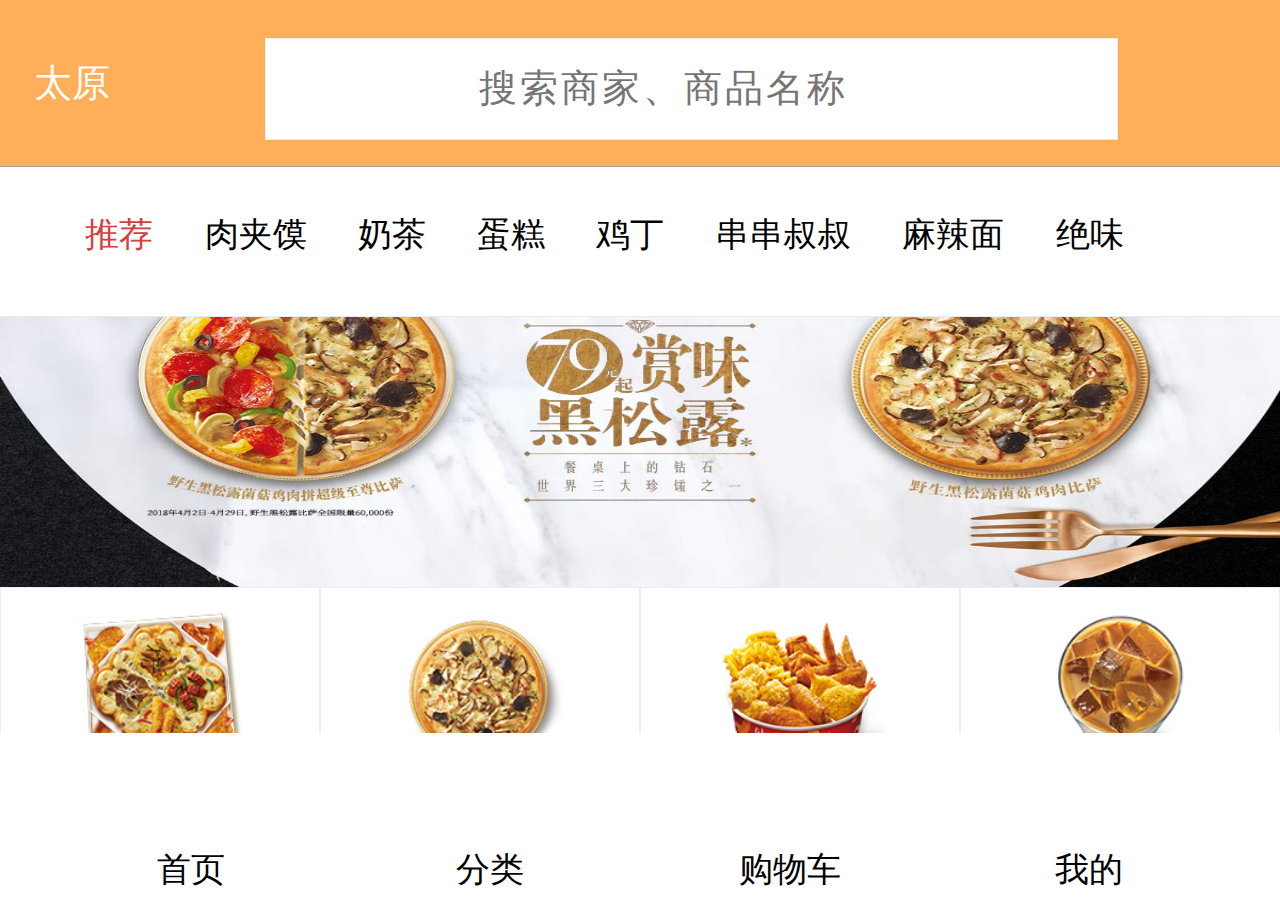
<file: index.html>
<!DOCTYPE html>
<html lang="en">
<head>
	<meta charset="UTF-8">
	<title>外卖</title>
	<link rel="stylesheet" href="css/public.css">
	<link rel="stylesheet" href="css/swiper.min.css">

	<link rel="stylesheet" href="css/guoyiyuan.css">
	<script src="js/rem.js"></script>
	<link rel="icon" href="image/logo_03.png" type="image/png">

</head>
<body>
	<div class="shouye">
		<!-- 搜索开始 -->
		<div class="top">
			<div class="add" >
				<h1>太原</h1>
				<p>&#xe68b;</p>
			</div>
			<div class="search">
				<span class="search_btn">&#xe600;</span>
				<input type="text" placeholder="搜索商家、商品名称" class="search_content">
			</div>
		</div>
		<!-- 搜索结束 -->
		<!-- 导航开始 -->
		<div class="nav">
			<span class="nav_name nav_name2">推荐</span>
			<span class="nav_name ">肉夹馍</span>
			<span class="nav_name ">奶茶</span>
			<span class="nav_name ">蛋糕</span>
			<span class="nav_name ">鸡丁</span>
			<span class="nav_name ">串串叔叔</span>
			<span class="nav_name ">麻辣面</span>
			<span class="nav_name ">绝味</span>


			<!-- <div class="jiahao">+</div> -->
		</div>
		<!-- 导航结束 -->
		<!-- 内容开始 -->
		<div class="neirong">
			<div class="swiper-container">
				<div class="swiper-wrapper">
					<div class="swiper-slide"><img src="image/Banner_1_2018_03_29_18_21_26.jpg" alt=""></div>
					<div class="swiper-slide"><img src="image/Banner_1_2018_03_29_17_53_34.jpg" alt=""></div>
					<div class="swiper-slide"><img src="image/Banner_1_2018_03_30_18_29_38.jpg" alt=""></div>
				</div>
			</div>
			<ul class="fenlei">
				<li>
					<img src="image/bi1.jpg" alt="">
					<p>披萨</p>
				</li>
				<li>
					<img src="image/bi2.jpg" alt="">
					<p>披萨</p>
				</li>
				<li>
					<img src="image/bi3.jpg" alt="">
					<p>披萨</p>
				</li>
				<li>
					<img src="image/bi4.jpg" alt="">
					<p>披萨</p>
				</li>
				<li>
					<img src="image/bi5.jpg" alt="">
					<p>披萨</p>
				</li>
				<li>
					<img src="image/bi4.jpg" alt="">
					<p>披萨</p>
				</li>
				<li>
					<img src="image/bi3.jpg" alt="">
					<p>披萨</p>
				</li>
				<li>
					<img src="image/bi2.jpg" alt="">
					<p>披萨</p>
				</li>
			</ul>
			<p class="xihuantit">
           		 <span class="text">商家推荐</span>
			</p>
			<div class="chanpin">
				<div class="chanpin_img">
					<img src="image/bi1.jpg" alt="">
				</div>
				<div class="chanpin_text">
					<p>2人黑松露比萨套餐</p>
					<h1>野生黑松露比萨普通装一份</h1>
					<div class="chanpin_text2">
						<div class="chanpin_text3">
							<h3>&yen;68.00</h3>
						</div>
						<h2>39条评论 好评94%</h2>
					</div>
				</div>
				<div class="chanpin_car">点餐</div>

			</div>
			<div class="chanpin">
				<div class="chanpin_img">
					<img src="image/bi2.jpg" alt="">
				</div>
				<div class="chanpin_text">
					<p>2人黑松露芝心套餐 </p>
					<h1>可选芝心比萨一份   </h1>

					<div class="chanpin_text2">
						<div class="chanpin_text3">
							<h3>&yen;23.80</h3>
							<h4>&yen;38.00</h4>
						</div>
						<h2>2221条评论 好评99%</h2>
					</div>
				</div>
				<div class="chanpin_car">点餐</div>
			</div>
			<div class="chanpin">
				<div class="chanpin_img">
					<img src="image/bi3.jpg" alt="">
				</div>
				<div class="chanpin_text">
					<div class="chanpin_text4">
						<p>3人黑松露芝心套餐</p>
						<h1>可选芝心比萨一份</h1>
					</div>
					<div class="chanpin_zhijiang">直降20元</div>
					<div class="chanpin_text2">
						<div class="chanpin_text3">
							<h3>&yen;59.00</h3>
							<h4>&yen;79.00</h4>
						</div>
						<h2>139条评论 好评94%</h2>
					</div>
				</div>
				<div class="chanpin_car">点餐</div>
			</div>
			<div class="chanpin">
				<div class="chanpin_img">
					<img src="image/bi4.jpg" alt="">
				</div>
				<div class="chanpin_text">
					<div class="chanpin_text4">
						<p>黑松露菌菇至尊比萨</p>
						<h1>野生黑松露菌菇鸡肉铁盘比萨</h1>
					</div>
					<div class="chanpin_zhijiang">直降37元</div>
					<div class="chanpin_text2">
						<div class="chanpin_text3">
							<h3>&yen;42.00</h3>
							<h4>&yen;79.00</h4>
						</div>
						<h2>40条评论 好评98%</h2>
					</div>
				</div>
				<div class="chanpin_car">点餐</div>
			</div>
			<div class="chanpin">
				<div class="chanpin_img">
					<img src="image/bi5.jpg" alt="">
				</div>
				<div class="chanpin_text">
					<div class="chanpin_text4">
						<p>野生黑松露菌菇鸡肉比萨</p>
						<h1>意大利进口黑松露酱</h1>
					</div>
					<div class="chanpin_zhijiang">直降49元</div>
					<div class="chanpin_text2">
						<div class="chanpin_text3">
							<h3>&yen;49.00</h3>
							<h4>&yen;98.00</h4>
						</div>
						<h2>1321条评论 好评96%</h2>
					</div>
				</div>
				<div class="chanpin_car">点餐</div>
			</div>
			<div class="chanpin">
				<div class="chanpin_img">
					<img src="image/bi4.jpg" alt="">
				</div>
				<div class="chanpin_text">
					<p>黑松露菌菇培根意面</p>
					<h1>用美味牛肉汁精心烹调</h1>
					<div class="chanpin_zhijiang">直降13元</div>
					<div class="chanpin_text2">
						<div class="chanpin_text3">
							<h3>&yen;37.00</h3>
							<h4>&yen;50.00</h4>
						</div>
						<h2>439条评论 好评94%</h2>
					</div>
				</div>
				<div class="chanpin_car">点餐</div>
			</div>
			<div class="chanpin">
				<div class="chanpin_img">
					<img src="image/bi3.jpg" alt="">
				</div>
				<div class="chanpin_text">
					<p>三味小吃拼盘 </p>
					<h1>薯格（半份）</h1>
					<!-- <div class="chanpin_zhijiang">直降41元</div> -->
					<div class="chanpin_text2">
						<div class="chanpin_text3">
							<h3>&yen;35.80</h3>
							<h4>&yen;58.00</h4>
						</div>
						<h2>159条评论 好评93%</h2>
					</div>
				</div>
				<div class="chanpin_car">点餐</div>
			</div>
			<div class="chanpin">
				<div class="chanpin_img">
					<img src="image/bi2.jpg" alt="">
				</div>
				<div class="chanpin_text">
					<p>经典意式肉酱面</p>
					<h1>大颗肉粒搭配浓郁酱汁</h1>
					<div class="chanpin_zhijiang">直降30元</div>
					<div class="chanpin_text2">
						<div class="chanpin_text3">
							<h3>&yen;69.00</h3>
							<h4>&yen;99.00</h4>
						</div>
						<h2>1315条评论 好评93%</h2>
					</div>
				</div>
				<div class="chanpin_car">点餐</div>
			</div>
			<div class="chanpin">
				<div class="chanpin_img">
					<img src="image/bi2.jpg" alt="">
				</div>
				<div class="chanpin_text">
					<p>松子鸡肉罗勒意面 </p>
					<!-- <h1>果肉鲜嫩饱满，甜中带酸</h1> -->
					<div class="chanpin_zhijiang">满减</div>
					<div class="chanpin_text2">
						<div class="chanpin_text3">
							<h3>&yen;21.80</h3>
							<!-- <h4>&yen;109</h4> -->
						</div>
						<h2>新品上市</h2>
					</div>
				</div>
				<div class="chanpin_car">点餐</div>
			</div>
			<div class="chanpin">
				<div class="chanpin_img">
					<img src="image/bi1.jpg" alt="">
				</div>
				<div class="chanpin_text">
					<p>黑松露菌菇培根意面</p>
					<!-- <h1>赏心悦目的高颜值蜜瓜</h1> -->
					<div class="chanpin_zhijiang">直降69元</div>
					<div class="chanpin_text2">
						<div class="chanpin_text3">
							<h3>&yen;79.80</h3>
							<h4>&yen;148.00</h4>
						</div>
						<h2>59条评论 好评99%</h2>
					</div>
				</div>
				<div class="chanpin_car">点餐</div>
			</div>
		</div>
		<!-- 内容结束 -->
		<!-- 尾部开始 -->
		<div class="weibu">
			<div class="footer_btn1 footer_btn2">
				<p>&#xe699;</p>
				<h1>首页</h1>
			</div>
			<div class="footer_btn1">
				<p>&#xe62f;</p>
				<a href="fenlei.html"><h1>分类</h1></a>
			</div>
			<div class="footer_btn1">
				<p>&#xe617;</p>
				<a href="buycar.html"><h1>购物车</h1></a>
			</div>
			<div class="footer_btn1">
				<p>&#xe620;</p>
				<a href="myguoyiyuan.html"><h1>我的</h1></a>
			</div>
		</div>
	</div>
	<script src=js/swiper.min.js></script>
	<script>
        var swiper = new Swiper('.swiper-container', {
            slidesPerView: 1,
            spaceBetween: 0,
            loop: true,
            pagination: {
                el: '.swiper-pagination',
                clickable: true,
            },
            navigation: {
                nextEl: '.swiper-button-next',
                prevEl: '.swiper-button-prev',
            },
        });

	</script>
</body>
</html>
</file>
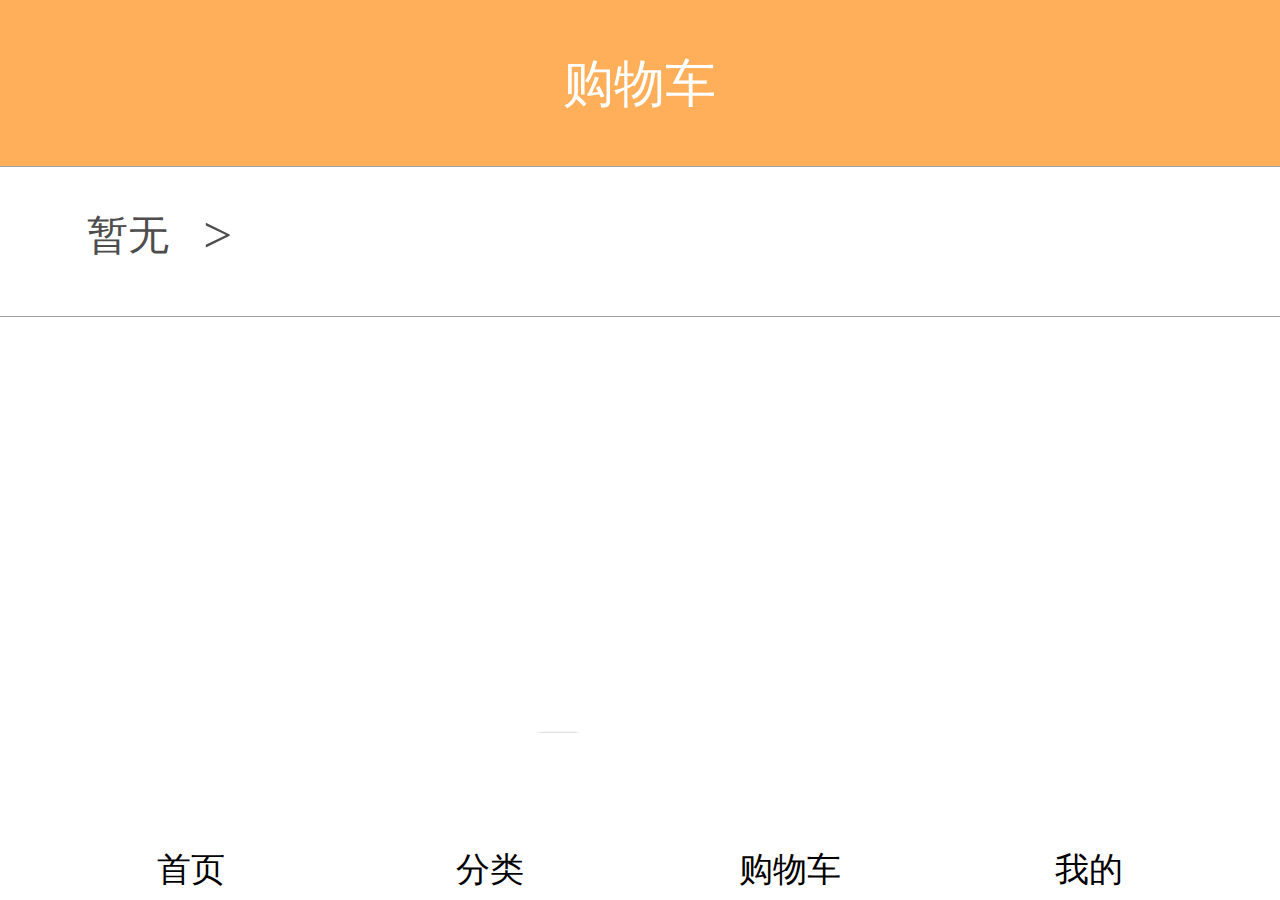
<file: buycar.html>
<!DOCTYPE html>
<html lang="en">
<head>
	<meta charset="UTF-8">
	<title>购物车</title>
	<link rel="stylesheet" href="css/public.css">
	<link rel="stylesheet" href="css/buycar.css">
	<script src="js/rem.js"></script>
	<link rel="icon" href="image/logo_03.png" type="image/png">
</head>
<body>
	<div class="buycar">
		<!-- 顶部开始 -->
		<div class="top">
			<p>购物车</p>

		</div>
		<!-- 搜索结束 -->
		<!-- 导航开始 -->
		<div class="nav">
			<span class="nav_name1">&#xe882;</span>
			<span class="nav_name2 ">暂无</span>
			<span class="nav_name3 ">&gt;</span>
		</div>
		<img src="image/gouwheehehehe.png" alt="" class="wwwwww">
		<!-- 内容开始 -->
		<!--<div class="neirong">-->
			<!--<div class="chanpin_text">-->
				<!--<div class="heji_gouxuan1">&#xe633;</div>-->
				<!--<div class="neirong_img">-->
					<!--<img src="image/tu3_3.png" alt="">-->
				<!--</div>	-->
				<!--<p>进口牛油果 6粒装</p>-->
				<!--<div class="chanpin_text_price">-->
					<!--<h1>&yen;59.00</h1>-->
					<!--<div class="jiajian">-->
						<!--<div class="jiajian1">-</div>-->
						<!--<div class="jiajian1">1</div>-->
						<!--<div class="jiajian1">+</div>-->
					<!--</div>-->
				<!--</div>-->
			<!--</div>-->
			<!--<div class="chanpin_text">-->
				<!--<div class="heji_gouxuan1">&#xe633;</div>-->
				<!--<div class="neirong_img">-->
					<!--<img src="image/tu8_03.png" alt="">-->
				<!--</div>	-->
				<!--<p>海南金黄芒礼盒 2~3粒装</p>-->
				<!--<div class="chanpin_text_price">-->
					<!--<h1>&yen;69.00</h1>-->
					<!--<div class="jiajian">-->
						<!--<div class="jiajian1">-</div>-->
						<!--<div class="jiajian1">1</div>-->
						<!--<div class="jiajian1">+</div>-->
					<!--</div>-->
				<!--</div>-->
			<!--</div>-->
			<!--<div class="chanpin_text">-->
				<!--<div class="heji_gouxuan1">&#xe633;</div>-->
				<!--<div class="neirong_img">-->
					<!--<img src="image/tu15.png" alt="">-->
				<!--</div>	-->
				<!--<p>褚柑特级 5kg</p>-->
				<!--<div class="chanpin_text_price">-->
					<!--<h1>&yen;109.00</h1>-->
					<!--<div class="jiajian">-->
						<!--<div class="jiajian1">-</div>-->
						<!--<div class="jiajian1">1</div>-->
						<!--<div class="jiajian1">+</div>-->
					<!--</div>-->
				<!--</div>-->
			<!--</div>-->
			<!--<div class="chanpin_text">-->
				<!--<div class="heji_gouxuan1">&#xe633;</div>-->
				<!--<div class="neirong_img">-->
					<!--<img src="image/tu11_03.png" alt="">-->
				<!--</div>	-->
				<!--<p>泰国进口龙眼 2.5kg</p>-->
				<!--<div class="chanpin_text_price">-->
					<!--<h1>&yen;56.00</h1>-->
					<!--<div class="jiajian">-->
						<!--<div class="jiajian1">-</div>-->
						<!--<div class="jiajian1">1</div>-->
						<!--<div class="jiajian1">+</div>-->
					<!--</div>-->
				<!--</div>-->
			<!--</div>-->
			<!--<div class="chanpin_text">-->
				<!--<div class="heji_gouxuan1">&#xe633;</div>-->
				<!--<div class="neirong_img">-->
					<!--<img src="image/tu12_03.png" alt="">-->
				<!--</div>	-->
				<!--<p>泰国椰青 2粒装</p>-->
				<!--<div class="chanpin_text_price">-->
					<!--<h1>&yen;49.00</h1>-->
					<!--<div class="jiajian">-->
						<!--<div class="jiajian1">-</div>-->
						<!--<div class="jiajian1">1</div>-->
						<!--<div class="jiajian1">+</div>-->
					<!--</div>-->
				<!--</div>-->
			<!--</div>-->
			<!--<div class="chanpin_text">-->
				<!--<div class="heji_gouxuan1">&#xe633;</div>-->
				<!--<div class="neirong_img">-->
					<!--<img src="image/tu13.png" alt="">-->
				<!--</div>	-->
				<!--<p>猫山王D197 500g</p>-->
				<!--<div class="chanpin_text_price">-->
					<!--<h1>&yen;268.00</h1>-->
					<!--<div class="jiajian">-->
						<!--<div class="jiajian1">-</div>-->
						<!--<div class="jiajian1">1</div>-->
						<!--<div class="jiajian1">+</div>-->
					<!--</div>-->
				<!--</div>-->
			<!--</div>-->
			<!--<div class="chanpin_text">-->
				<!--<div class="heji_gouxuan1">&#xe633;</div>-->
				<!--<div class="neirong_img">-->
					<!--<img src="image/tu14.png" alt="">-->
				<!--</div>	-->
				<!--<p>Delo都乐菲律宾无冠菠萝 4粒装装</p>-->
				<!--<div class="chanpin_text_price">-->
					<!--<h1>&yen;69.00</h1>-->
					<!--<div class="jiajian">-->
						<!--<div class="jiajian1">-</div>-->
						<!--<div class="jiajian1">1</div>-->
						<!--<div class="jiajian1">+</div>-->
					<!--</div>-->
				<!--</div>-->
			<!--</div>-->
		<!--</div>-->
		<!-- 内容结束 -->
		<!-- 合计部分开始 -->
		<!--<div class="heji">-->
			<!--<div class="heji_gouxuan">&#xe633;</div>-->
			<!--<p class="heji_quanxuan">全选</p>-->
			<!--<div class="heji_qujiesuan">-->
				<!--<p>去结算</p>-->
				<!--<h1>(免运费)</h1>-->
			<!--</div>-->
			<!--<div class="heji_heji">-->
				<!--<span class="heji_heji1">合计：</span>-->
				<!--<span class="heji_heji2">&yen;</span>-->
				<!--<span class="heji_heji3">450</span>-->
				<!--<span class="heji_heji4">.80</span>-->
				<!--<h1>优惠抵扣：-&yen;60.00</h1>-->
			<!--</div>-->
		<!--</div>-->
		<!-- 合计部分结束 -->
		<!-- 尾部开始 -->
		<div class="weibu">
			<div class="footer_btn1">
				<p>&#xe699;</p>
				<a href="index.html"><h1>首页</h1></a>
			</div>
			<div class="footer_btn1">
				<p>&#xe62f;</p>
				<a href="fenlei.html"><h1>分类</h1></a>
			</div>
			<div class="footer_btn1 footer_btn2">
				<p>&#xe617;</p>
				<a><h1>购物车</h1></a>
			</div>
			<div class="footer_btn1">
				<p>&#xe620;</p>
				<a href="myguoyiyuan.html"><h1>我的</h1></a>
			</div>
		</div>
	</div>
</body>
</html>
</file>
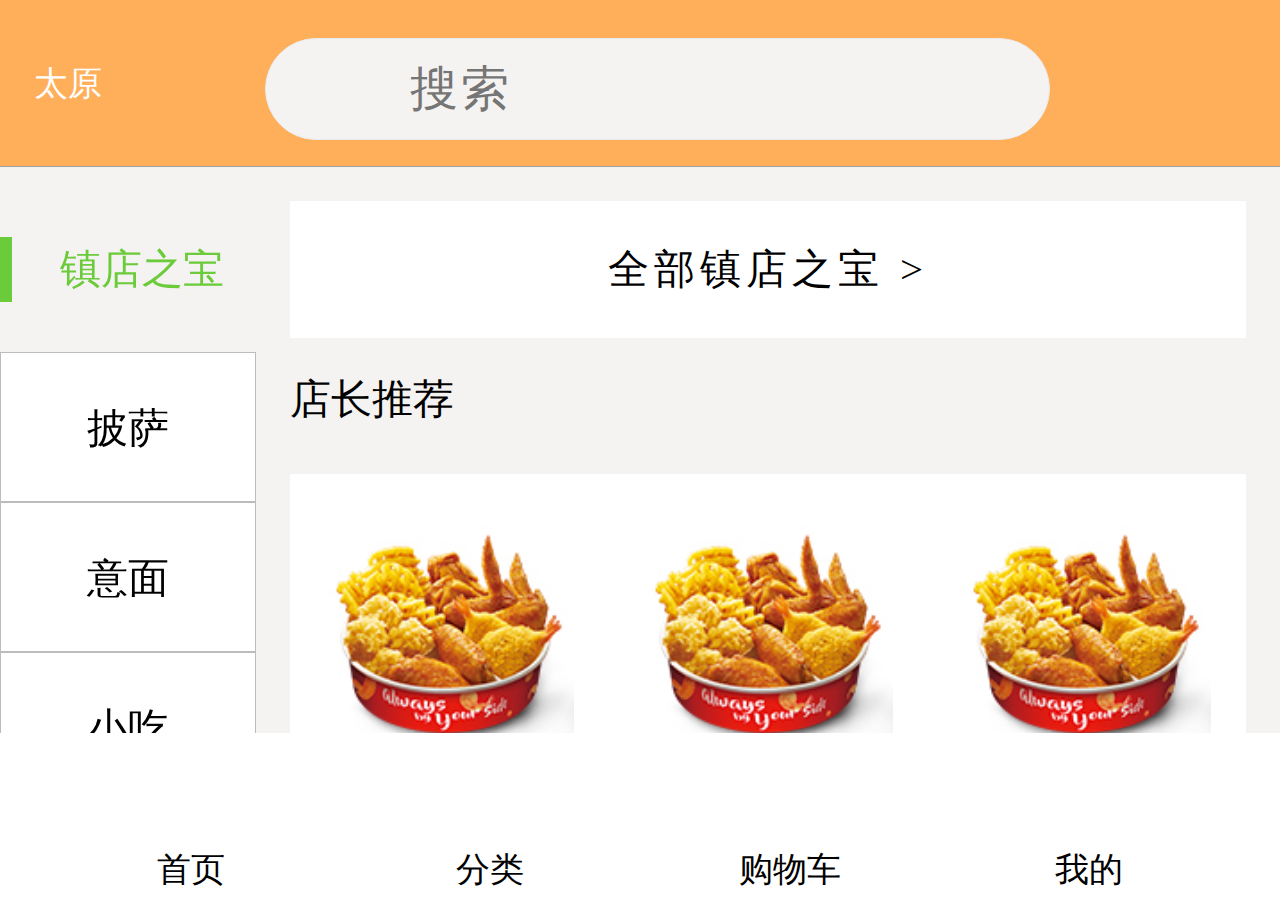
<file: fenlei.html>
<!DOCTYPE html>
<html lang="en">
<head>
	<meta charset="UTF-8">
	<title>分类</title>
	<link rel="stylesheet" href="css/public.css">
	<link rel="stylesheet" href="css/fenlei.css">
	<script src="js/rem.js"></script>
	<link rel="icon" href="image/logo_03.png" type="image/png">
</head>
<body>
	<div class="fenlei">
	<!-- 搜索开始 -->
		<div class="top">
			<div class="add" >
				<h1>太原</h1>
			</div>
			<div class="search">
				<span class="search_btn">&#xe600;</span>
				<input type="text" placeholder="搜索" class="search_content">
			</div>
			<p class="xiaoxi">&#xe668;</p>
		</div>
		<!-- 搜索结束 -->
		<!-- 侧导航开始 -->
		<div class="cenav">
			<div class="cenav_zhendian">
				<div class="cenav_zhendian_box"></div>
				<p>镇店之宝</p>
			</div>
			<div class="cenav_xia">披萨</div>
			<div class="cenav_xia">意面</div>
			<div class="cenav_xia">小吃</div>
		</div>
		<!-- 侧导航结束 -->
		<!-- 内容开始 -->
		<div class="neirong">
			<!-- 镇店之宝开始 -->
			<div class="zhendian">全部镇店之宝 &gt;</div>
			<!-- 镇店之宝结束 -->
			<p class="tuij">店长推荐</p>
			<p class="jiantou"></p>
			<div class="neirong_neirong">
				<div class="neirong_neirong_box">
                    <a href="xiangqingye.html"><img src="image/bi3.jpg" alt=""></a>
					<p>三味小吃拼盘</p>
				</div>
				<div class="neirong_neirong_box">
					<a href="xiangqingye.html"><img src="image/bi3.jpg" alt=""></a>
					<p>三味小吃拼盘</p>
				</div>
				<div class="neirong_neirong_box">
					<img src="image/bi3.jpg" alt="">
					<p>三味小吃拼盘</p>
				</div>
				<div class="neirong_neirong_box">
					<img src="image/bi3.jpg" alt="">
					<p>三味小吃拼盘</p>
				</div>
				<div class="neirong_neirong_box">
					<img src="image/bi3.jpg" alt="">
					<p>三味小吃拼盘</p>
				</div>
				<div class="neirong_neirong_box">
					<img src="image/bi3.jpg" alt="">
					<p>三味小吃拼盘</p>
				</div>
				<div class="neirong_neirong_box">
					<img src="image/bi3.jpg" alt="">
					<p>三味小吃拼盘</p>
				</div>
				<div class="neirong_neirong_box">
					<img src="image/bi3.jpg" alt="">
					<p>三味小吃拼盘</p>
				</div>
				<div class="neirong_neirong_box">
					<img src="image/tu9_03.png" alt="">
					<p>三味小吃拼盘</p>
				</div>
				<div class="neirong_neirong_box">
					<img src="image/bi3.jpg" alt="">
					<p>三味小吃拼盘</p>
				</div>
				<div class="neirong_neirong_box">
					<img src="image/bi3.jpg" alt="">
					<p>三味小吃拼盘</p>
				</div>
				<div class="neirong_neirong_box">
					<img src="image/bi3.jpg" alt="">
					<p>三味小吃拼盘</p>
				</div>
				<div class="neirong_neirong_box">
					<img src="image/bi3.jpg" alt="">
					<p>三味小吃拼盘</p>
				</div>
				<div class="neirong_neirong_box">
					<img src="image/bi3.jpg" alt="">
					<p>三味小吃拼盘</p>
				</div>
				<div class="neirong_neirong_box">
					<img src="image/bi3.jpg" alt="">
					<p>三味小吃拼盘</p>
				</div>

				
				
			</div>
		</div>
		<!-- 内容结束 -->

		


		<!-- 尾部开始 -->
		<div class="weibu">
			<div class="footer_btn1 ">
				<p>&#xe699;</p>
				<a href="index.html"><h1>首页</h1></a>
			</div>
			<div class="footer_btn1 footer_btn2">
				<p>&#xe62f;</p>
				<a ><h1>分类</h1></a>
			</div>
			<div class="footer_btn1">
				<p>&#xe617;</p>
				<a href="buycar.html"><h1>购物车</h1></a>
			</div>
			<div class="footer_btn1">
				<p>&#xe620;</p>
				<a href="myguoyiyuan.html"><h1>我的</h1></a>
			</div>
		</div>
	</div>
</body>
</html>
</file>
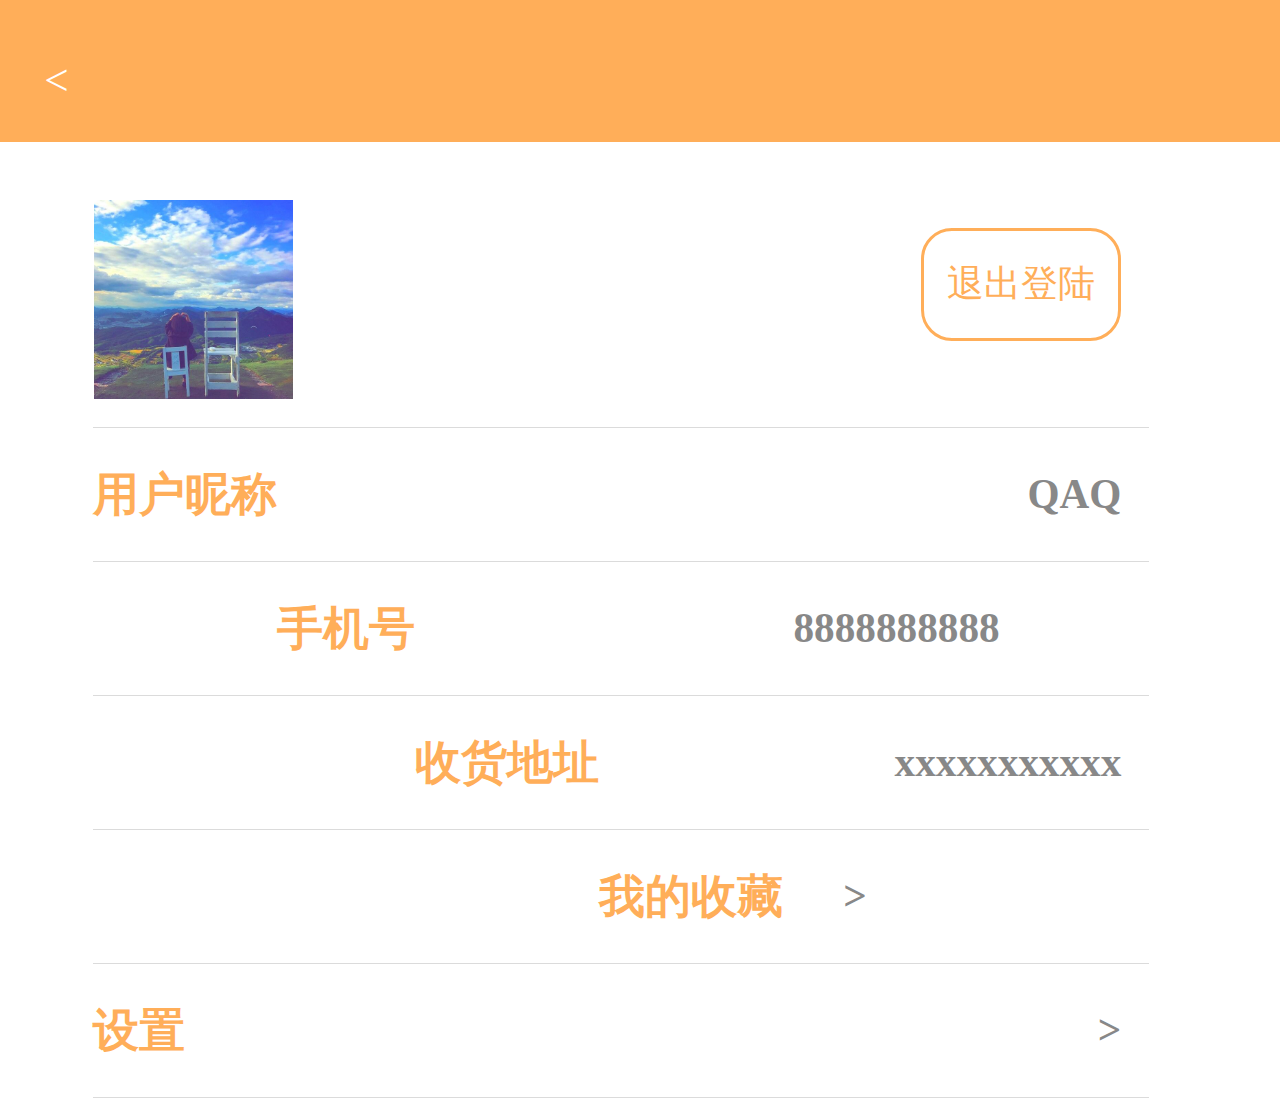
<file: index7.html>
<!DOCTYPE html>
<html lang="en">
<head>
	<meta charset="UTF-8">
	<meta name="viewport" content="width=device-width,user-scalable=no,initial-scale=1.0,maximum-scale=1.0, minimum-scale=1.0">
	<title>我的家</title>
	<link rel="stylesheet" href="css/pubilc1.css">
	<link rel="stylesheet" href="css/index7.css">
	<link rel="stylesheet" href="css/index1.css">
	<script src="js/rem1.js"></script>
	<style>
	</style>
</head>
<body>

	<div class="head">
		<div class="head_left">
			<a href="myguoyiyuan.html"><p class="head_caidan"><</p></a>
		</div>
	</div>
	<div class="head_other"></div>
	<main class="user">
		<div class="user_img">
			<div class="user_img_touxiang">
				<img src="image/qq117ff508e.jpg" alt="">
			</div>
			<div class="user_denglu">
				<span>退出登陆</span>
			</div>
		</div>
		<div class="user_img user_zhuanji_1">
			<h1 class="user_zhuanji">用户昵称</h1>
			<h1 class="denglu_zhuangtai">QAQ</h1>
		</div>
		<div class="user_img user_zhuanji_1">
			<h1 class="user_zhuanji">手机号</h1>
			<h1 class="denglu_zhuangtai">8888888888</h1>
		</div>
		<div class="user_img user_zhuanji_1">
			<h1 class="user_zhuanji">收货地址</h1>
			<h1 class="denglu_zhuangtai">xxxxxxxxxxx</h1>
		</div>
		<div class="user_img user_zhuanji_1">
			<h1 class="user_zhuanji">我的收藏</h1>
			<h1 class="denglu_zhuangtai">></h1>
		</div>
		<div class="user_img user_zhuanji_1">
			<h1 class="user_zhuanji">设置</h1>
			<h1 class="denglu_zhuangtai">&gt;</h1>
		</div>
	</main>


</body>
</html>
</file>
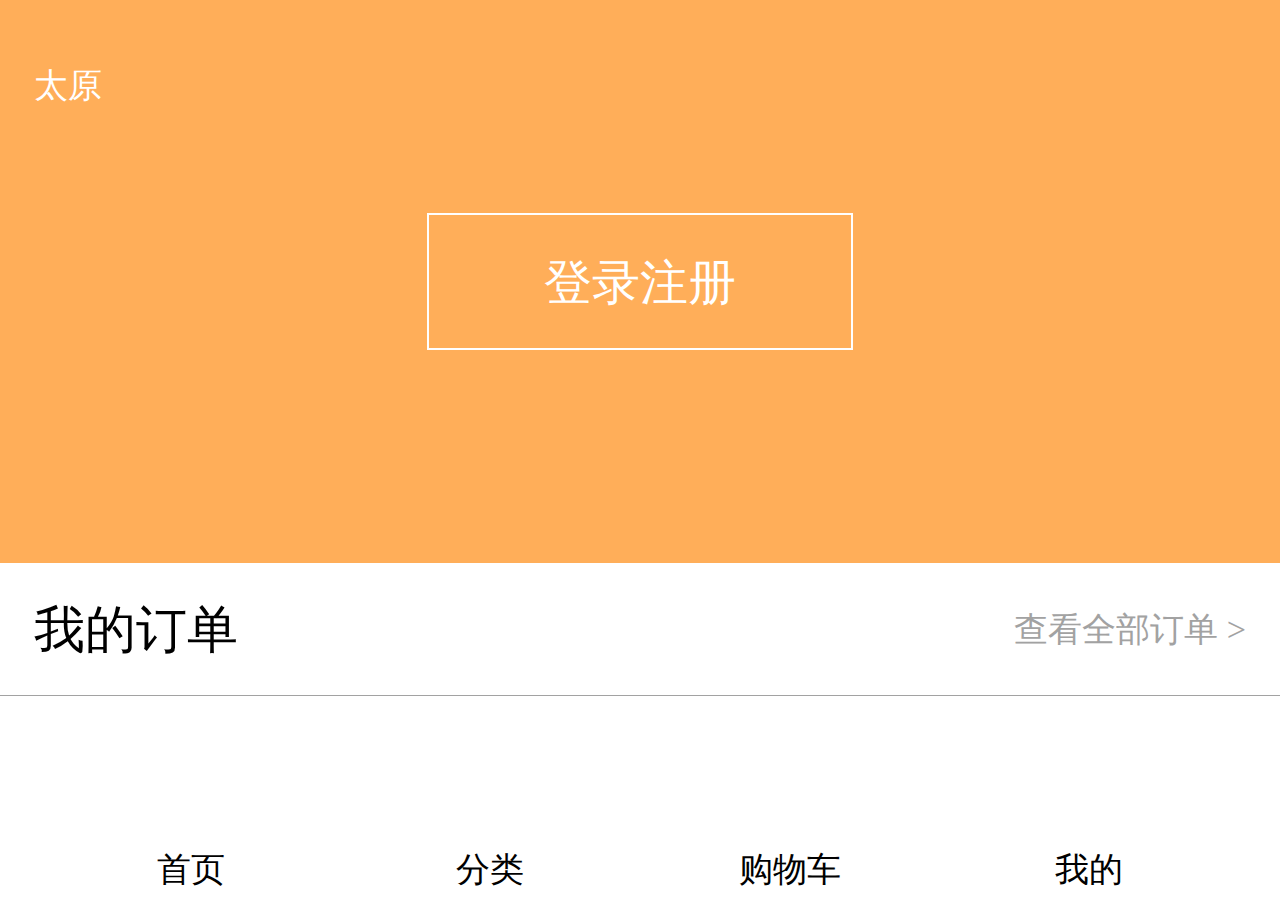
<file: myguoyiyuan.html>
<!DOCTYPE html>
<html lang="en">
<head>
	<meta charset="UTF-8">
	<title>外卖</title>
	<link rel="stylesheet" href="css/public.css">
	<link rel="stylesheet" href="css/myguoyiyuan.css">
	<script src="js/rem.js"></script>
	<link rel="icon" href="image/logo_03.png" type="image/png">
</head>
<body>
	<div class="bod">
		<!-- 搜索开始 -->
		<div class="top">
			<div class="add" >
				<h1>太原</h1>
				<p>&#xe68b;</p>
			</div>

			<a href="index7.html"><div class="nicheng">登录注册</div></a>
		</div>
		<!-- 搜索结束 -->
		<!-- 订单开始 -->
		<div class="dingdan1">
			<p>我的订单</p>
			<h1>查看全部订单 &gt;</h1>
		</div>
		<div class="dingdan2">
			<div class="dingdan2_dai">
				<p>&#xe612;</p>
				<h1>待支付</h1>
			</div>
			<div class="dingdan2_dai">
				<p>&#xe69e;</p>
				<h1>待收货</h1>
			</div>
			<div class="dingdan2_dai">
				<p>&#xe623;</p>
				<h1>待评论</h1>
			</div>
			<div class="dingdan2_dai">
				<p>&#xe627;</p>
				<h1>退换货</h1>
			</div>
		</div>
		<!-- 订单结束 -->
		<!-- 钱包开始 -->
		<div class="dingdan1 money1">
			<p>我的钱包</p>
			<h1>查看更多 &gt;</h1>
		</div>
		<div class="dingdan2 money2">
			<div class="dingdan2_dai">
				<h1>&yen;0.00</h1>
				<h1>余额</h1>
			</div>
			<div class="dingdan2_dai">
				<h1>0</h1>
				<h1>优惠券</h1>
			</div>
			<div class="dingdan2_dai">
				<h1>0</h1>
				<h1>积分</h1>
			</div>
			<div class="dingdan2_dai">
				<h1>0</h1>
				<h1>礼金卡</h1>
			</div>
		</div>
		<!-- 钱包结束 -->
		<!-- 四个开始 -->
		<!-- 尾部开始 -->
		<div class="weibu">
			<div  class="footer_btn1">
				<p>&#xe699;</p>
				<a href="index.html"><h1>首页</h1></a>
			</div>
			<div class="footer_btn1">
				<p>&#xe62f;</p>
				<a href="fenlei.html"><h1>分类</h1></a>
			</div>
			<div class="footer_btn1">
				<p>&#xe617;</p>
				<a href="buycar.html"><h1>购物车</h1></a>
			</div>
			<div class="footer_btn1 footer_btn2">
				<p>&#xe620;</p>
				<a><h1>我的</h1></a>
			</div>
		</div>
	</div>
</body>
</html>
</file>
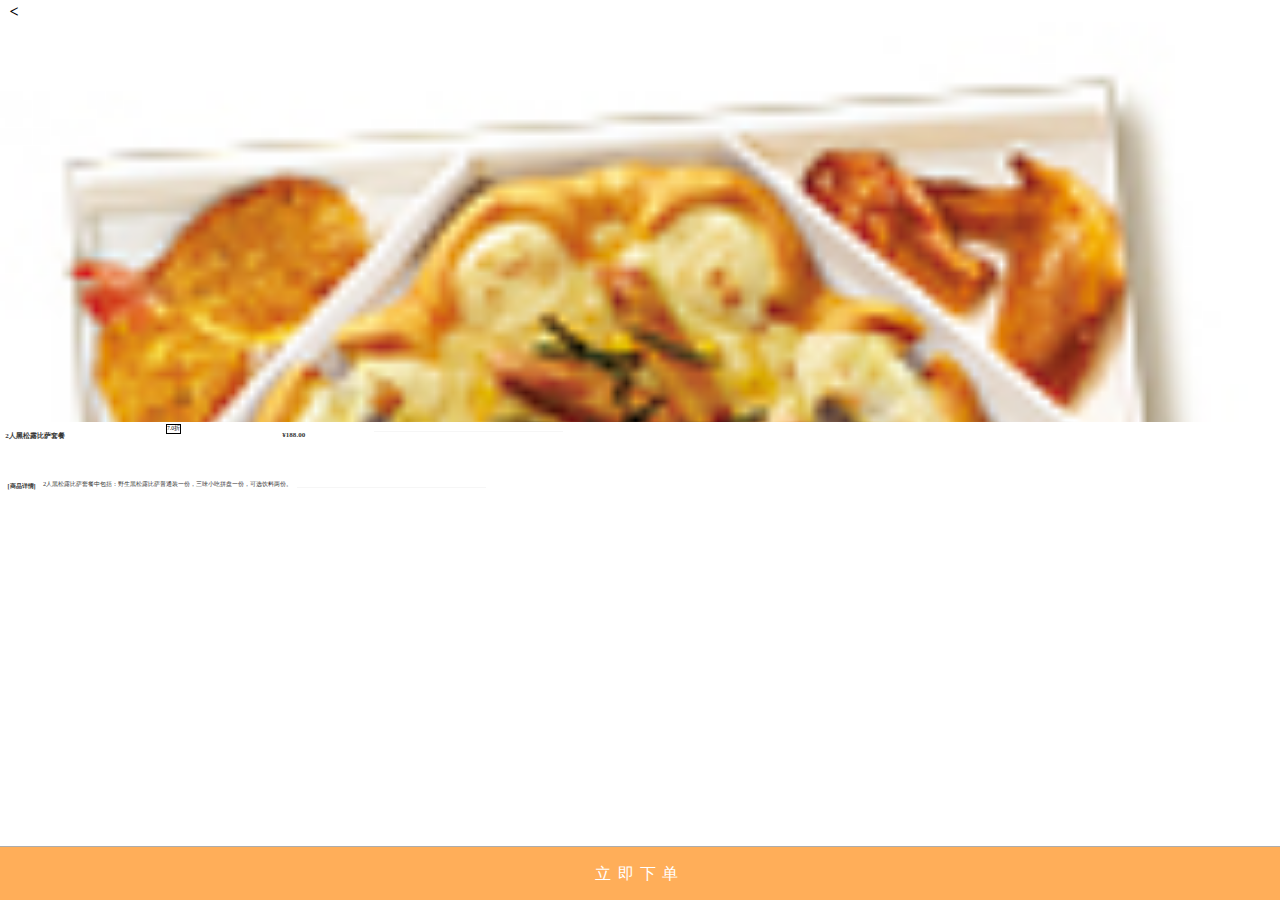
<file: xiangqingye.html>
<!DOCTYPE html>
<html lang="en">
<head>
	<meta charset="UTF-8">
	<title>详情页</title>
	<link rel="stylesheet" href="css/xiangqingye.css">
	<link rel="stylesheet" href="css/public2.css">
	<link rel="stylesheet" href="js/rem1.js">
	<link rel="stylesheet" href="css/swiper.min.css">

	<meta name="viewport" content="width=device-width, user-scalable=no,initial-scale=1.0, maximum-scale=1.0, minimum-scale=1.0">
</head>
<body>
	<!-- 头部开始 -->
	<div id="guanzhu">
		<div class="guanzhu_top">
			<a href="fenlei.html"><span class="hanbao"><</span></a>
		</div>
	</div>
	<!-- 头部结束 -->

	<!-- 图片开始 -->

		<div class="swiper-container">
			<div class="swiper-wrapper">
				<div class="swiper-slide"><img src="image/bi1.jpg" alt=""></div>
				<div class="swiper-slide"><img src="image/bi2.jpg" alt=""></div>
				<div class="swiper-slide"><img src="image/bi3.jpg" alt=""></div>
			</div>
		</div>

	<!-- 图片结束 -->

	<!-- 文字描述开始 -->
	<div class="miaoshu">
		<h3>2人黑松露比萨套餐 </h3>
		<h4>7.0折</h4>
		<span class="hot_meiyuan"> ¥188.00 </span>

		<div class="xq_fgx"></div>
	</div>
	<!-- 文字描述结束 -->

	<!-- 颜色开始 -->
	<!-- 颜色结束 -->

	<!-- 概述开始 -->
	<div id="gaishu">
		<h3>[商品详情]</h3>
		<p class="chungao">2人黑松露比萨套餐中包括：野生黑松露比萨普通装一份，三味小吃拼盘一份，可选饮料两份。</p>



		<div class="xq_fgx1 xq_fgx2"></div>
	</div>
	<!-- 概述结束 -->

	<!-- 底部开始 -->
	<div id="jiaru">

		<div class="jiaru_right">
			<span>立即下单</span>
		</div>
	</div>
	<script src=js/swiper.min.js></script>
	<script>
        var swiper = new Swiper('.swiper-container', {
            slidesPerView: 1,
            spaceBetween: 0,
            loop: true,
            pagination: {
                el: '.swiper-pagination',
                clickable: true,
            },
            navigation: {
                nextEl: '.swiper-button-next',
                prevEl: '.swiper-button-prev',
            },
        });

	</script>
	<!-- 底部结束 -->
</body>
</html>
</file>
<file: css/public.css>
*{
	margin: 0;
	/* body �ϵ�marginֵ8 */
	text-decoration: none;
	font-style: normal;
	/* ����б�� */
	font-weight: normal;
	padding: 0;
	list-style: none;
	-webkit-tap-highlight-color: rgba(0, 0, 0, 0);
	box-sizing: border-box;
}
img{
	width: 100%;
	height: 100%;
	border: 0;
	display: block;
}
</file>
<file: css/guoyiyuan.css>
@font-face {
  font-family: 'iconfont';  /* project id 572331 */
  src: url('https://at.alicdn.com/t/font_572331_subeiqatcdwy7gb9.eot');
  src: url('https://at.alicdn.com/t/font_572331_subeiqatcdwy7gb9.eot?#iefix') format('embedded-opentype'),
  url('https://at.alicdn.com/t/font_572331_subeiqatcdwy7gb9.woff') format('woff'),
  url('https://at.alicdn.com/t/font_572331_subeiqatcdwy7gb9.ttf') format('truetype'),
  url('https://at.alicdn.com/t/font_572331_subeiqatcdwy7gb9.svg#iconfont') format('svg');
}
.shouye{
	width: 100%;
	height: 100%;
	position: absolute;
	top: 0;
	left: 0;
	bottom: 0;
	margin: auto;
	overflow-y: scroll;
	flex-direction: column;
}
.shouye::-webkit-scrollbar{
	display: none;
	/* display: block; */
}
.top{
	width: 100%;
	height: 0.98rem;
	border-bottom: 0.01rem solid #A0A0A0;
	line-height: .98rem;
	background-color: #ffae59;
	position: fixed;
	top: 0;
	left: 0;
}
.add{
	width: 1rem;
	height: 0.98rem;
	float: left;
	line-height: .98rem;
}
.add h1{
	font-size: .22rem;
	float: left;
	margin-left: .2rem;
	font-weight: normal;
	color: #fff;
}
.add p{
	font-family: 'iconfont';
	float: left;
	font-size: .24rem;
	margin-left: .1rem;
	color: #fff;
}

.search{
	margin:0.22rem  .26rem 0 0.55rem;
	float: left;
	width: 5rem;
	height: 0.6rem;
	border: 0.01rem solid #EBEBEB;
	background-color: #fff;

}
.search_btn{
	width: 0.75rem;
	height: 100%;
	font-family: 'iconfont';
	line-height: 0.6rem;
	text-align: center;
	font-size: 0.31rem;
	float: left;
}
.search_content{
	width: 3.74rem;
	height: 100%;
	margin-left:  0.04rem;
	line-height: 0.6rem;
	letter-spacing: 3px;
	float: right;
	border:transparent;
	border: 0;
	outline: 0;

	display: inline-block;
	font-size: 0.22rem;
}
.xiaoxi{
	font-family: 'iconfont';
	font-size: .4rem;
	color: #000;
	float: right;
	/* margin-top: .3rem; */
	margin-right: .2rem;
}
.swiper-container {
	width: 100%;
	height: 30vh;
	margin-left: auto;
	margin-right: auto;
}
.fenlei{
	width: 100%;
	height: 3rem;

}
.fenlei li{
	width:25vw;
	height: 1.5rem;
	background:#fff;
	border: 1px solid #EEEEEE;
	float: left;
	padding: 0 .2rem;
	text-align: center;
	padding-top: .1rem;
}
.fenlei li img{
	width: 1rem;
	height: 1rem;
	margin: 0 auto;
}
.fenlei li p{
	font-size: .25rem;
}
.xihuantit{
	color: #666;
	height:2rem;
	text-align: center;
	font-weight: 100;
	display: block;
}
.text{
	position: relative;
	font-size: .2rem;
}
.text::before{
	content: '';
	position: absolute;
	width: .3rem;
	height: 1px;
	background-color: #979797;
	top: 20px;
	left: -38px;
}
.text::after{
	content: '';
	position: absolute;
	width: 30px;
	height: 1px;
	background-color: #979797;
	top: 20px;
	right: -38px;
}
.nav{
	width: 100%;
	height: 0.88rem;
	font-size: 0.34rem;
	border-bottom: 0.01rem solid #EBEBEB;
	background-color: #fff;
	position: fixed;
	top: .98rem;
	left: 0;
	line-height: 0.8rem;
	padding-left: .3rem;
	/* background-color: pink; */
}
.nav_name{
	font-size: .2rem;
	margin-left: 0.3rem;
	float: left;
}
.nav_name2{
	margin-left: 0.2rem;
	color: #D34041;
}
.neirong{
	width: 7.5rem;

	padding-bottom: .98rem;
	position: absolute;
	top: 1.86rem;
	left: 0;
	z-index: -1;
	/* display: flex; */
	/* overflow-y:scroll;  */
}
.neirong::-webkit-scrollbar{
	display: none;
	/* display: block; */
}
.banner{
	width: 7.5rem;
	height: 3.576rem;
}
.chanpin{
	width: 7.5rem;
	height: 2.84rem;
	border-bottom: 1px solid #EAE8E6;
	border-top: 1px solid #EAE8E6;
	background-color: #fff;
	position: relative;
}
.chanpin_img{
	width: 2.32rem;
	height: 2.32rem;
	margin: .25rem;
	float: left;
}
.chanpin_text{
	height: 2.52rem;
	float: left;
	margin-top: .15rem;
	position: relative;
	word-break: normal;
	padding-left: .2rem;
}
.chanpin_text p{
	font-size: .28rem;
	color: #000;
}
.chanpin_text h1{
	font-size: .2rem;
	color: #ADA9A3;
	margin-top: .05rem;
}
.chanpin_zhijiang{
	width: 1.5rem;
	height: .2rem;
	border: 1px solid #FC8E1C;
	border-radius: .05rem;
	line-height: .5rem;
	text-align: center;
	margin-top: .1rem;
	/* padding: .03rem; */
	font-size: .25rem;
	color: #FC8E1C;
	display: none;
}
.chanpin_text2{
	position: absolute;
	bottom: 0;
	left: 0;
	padding-left: .2rem;
}
.chanpin_text h2{
	font-size: .2rem;
	color: #ADA9A3;
	margin-top: .05rem;
	white-space: nowrap;
	
}
.chanpin_text h3{
	font-size: .3rem;
	color: #FC8E1C;
	display: inline-block;	
}
.chanpin_text h4{
	font-size: .3rem;
	color: #ADA9A3;
	text-decoration: line-through;	
	display: inline-block;	
	margin-left: .1rem;
	display: none;
}
.chanpin_car{
	width: .6rem;
	height: .6rem;
	border: 1px solid #D1D1D1;
	border-radius: .1rem;
	position: absolute;
	bottom: .2rem;
	right: .15rem;
	font-family: 'iconfont';
	font-size: .22rem;
	color: #FA9315;
	text-align: center;
	line-height: .6rem;
}

.weibu{
	width: 100%;
	height: 0.98rem;
	position: fixed;
	bottom: 0;
	left: 0;
	background-color:#fff ;/* #F9F9F8 */
	padding: 0.15rem 0.24rem 0;
}
.footer_btn1{
	width: 1.755rem;
	text-align: center;
	float: left;
}
.footer_btn1 p{
	font-family: 'iconfont';
	font-size: .4rem;
	margin-bottom: 10px;
}

.footer_btn1 h1{
	font-size: .2rem;
	font-weight: 300;
	margin-top: 10px;
	color: #000;
}
.footer_btn2{
	color: #FF5A57;
}
</file>
<file: css/buycar.css>
@font-face {
  font-family: 'iconfont';  /* project id 572331 */
  src: url('https://at.alicdn.com/t/font_572331_31ftfa7fnhmvaemi.eot');
  src: url('https://at.alicdn.com/t/font_572331_31ftfa7fnhmvaemi.eot?#iefix') format('embedded-opentype'),
  url('https://at.alicdn.com/t/font_572331_31ftfa7fnhmvaemi.woff') format('woff'),
  url('https://at.alicdn.com/t/font_572331_31ftfa7fnhmvaemi.ttf') format('truetype'),
  url('https://at.alicdn.com/t/font_572331_31ftfa7fnhmvaemi.svg#iconfont') format('svg');
}
.buycar{
	width: 100%;
	height: 100%;
	position: absolute;
	top: 0;
	left: 0;
	bottom: 0;
	margin: auto;
	overflow-y: scroll;
	flex-direction: column;
}
.top{
	width: 100%;
	height: 0.98rem;
	border-bottom: 0.01rem solid #A0A0A0;
	line-height: .98rem;
	background-color: #ffae59;
	position: fixed;
	top: 0;
	left: 0;
}
.wwwwww{
	width: 5.02rem;
	height: 2.15rem;
	margin-top: 4rem;
	margin: 4rem auto 0;
}
.top p{
	font-size: .3rem;
	color: #fff;
	text-align: center;
	float: left;
	margin-left:3.3rem; 
}
.top h1{
	font-size: .25rem;
	color: #C4C4C4;
	float: right;
	margin-right: .2rem;
	/* text-align: center; */
	/* display: inline-block; */
}
.nav{
	width: 100%;
	height: 0.88rem;
	/* font-size: 0.34rem; */
	border-bottom: 0.01rem solid #A0A0A0;
	background-color: #fff;
	position: fixed;
	top: .98rem;
	left: 0;
	line-height: 0.8rem;
	/* background-color: pink; */
}
.nav_name1{
	font-family: 'iconfont';
	font-size: .4rem;
	color: #4D4D4D;
	float: left;
}
.nav_name2{
	font-size: .24rem;
	color: #4D4D4D;
	float: left;
	margin-left: .2rem;
}
.nav_name3{
	font-size: .3rem;
	color: #4D4D4D;
	float: left;
	margin-left: .2rem;
}
.neirong{
	width: 100%;
	background-color:#C4C4C4; 
	position: absolute;
	top: 1.86rem;
	left: 0;
	z-index: -1;
	padding-bottom: 1.96rem;
}
.chanpin_text{
	width: 100%;
	height: 2.52rem;
	float: left;
	background-color: #fff;
	margin-top: .15rem;
	position: relative;
	word-break: normal;
}
.heji_gouxuan1{
	width: .4rem;
	height: .4rem;
	border-radius: 50%;
	background-color: #6CCB3B;
	float: left;
	margin-top: 1.06rem;
	margin-left: .2rem;
	font-family: 'iconfont';
	font-size: .3rem;
	color: #fff;
	text-align: center;
	line-height: .4rem;

}
.neirong_img{
	width: 2.12rem;
	height: 2.12rem;
	margin-top: .2rem;
	float: left;
	margin-left: .3rem;
}
.chanpin_text p{
	font-size: .24rem;
	color: #000;
	float: left;
	margin-left: .2rem;
	margin-top: .4rem;
}
.chanpin_text_price{
	width: 4.5rem;
	height: .5rem;
	position: absolute;
	bottom: .2rem;
	right: 0;
}
.chanpin_text_price h1{
	font-size: .3rem;
	color: #FF9600;
	float: left;
	margin-left: .2rem;
}
.jiajian{
	width: 1.5rem;
	height: .5rem;
	float: right;
}
.jiajian1{
	width: .5rem;
	height: .5rem;
	border: 1px solid #797C71;
	float: left;
	text-align: center;
	line-height: .5rem;
	font-size: .3rem;
	color: #000;
}





.heji{
	width: 100%;
	height: 0.98rem;
	position: fixed;
	bottom: .98rem;
	left: 0;
	background-color: #fff;
}
.heji_gouxuan{
	width: .4rem;
	height: .4rem;
	border-radius: 50%;
	background-color: #6CCB3B;
	float: left;
	margin-top: .29rem;
	margin-left: .2rem;
	font-family: 'iconfont';
	font-size: .3rem;
	color: #fff;
	text-align: center;
	line-height: .4rem;

}
.heji_quanxuan{
	font-size: .26rem;
	color: #4D4D4D;
	float: left;
	margin-left: .3rem;
	margin-top: .34rem;
}
.heji_qujiesuan{
	width: 2rem;
	height: 100%;
	float: right;
	background-color: #FF9600;
	text-align: center;
}
.heji_qujiesuan p{
	font-size: .28rem;
	color: #fff;
	margin-top: .12rem;
}
.heji_qujiesuan h1{
	font-size: .18rem;
	color: #fff;
	margin-top: .05rem;
}
.heji_heji{
	width: 2.5rem;
	height: 100%;
	float: right;
	background-color: #fff;
	position: relative;
	padding-top: .15rem;
}
.heji_heji1{
	font-size: .24rem;
	color: #4D4D4D;
}
.heji_heji2{
	font-size: .2rem;
	color: #FF9600;
}
.heji_heji3{
	font-size: .26rem;
	color: #FF9600;
}
.heji_heji4{
	font-size: .2rem;
	color: #FF9600;
}
.heji_heji h1{
	font-size: .22rem;
	color: #4D4D4D;
	text-decoration-line: underline;
	position: absolute;
	bottom: .15rem;
	left: 0;
}

.weibu{
	width: 100%;
	height: 0.98rem;
	position: fixed;
	bottom: 0;
	left: 0;
	background-color:#fff ;/* #F9F9F8 */
	padding: 0.15rem 0.24rem 0;
}
.footer_btn1{
	width: 1.755rem;
	text-align: center;
	float: left;
}
.footer_btn1 p{
	font-family: 'iconfont';
	font-size: .40rem;
	margin-bottom: 10px;
}
.footer_btn1 h1{
	font-size: .2rem;
	font-weight: 300;
	margin-top: 10px;
	color: #000;
}
.footer_btn2{
	color: #FF5A57;
}
</file>
<file: css/fenlei.css>
@font-face {
  font-family: 'iconfont';  /* project id 572331 */
  src: url('https://at.alicdn.com/t/font_572331_subeiqatcdwy7gb9.eot');
  src: url('https://at.alicdn.com/t/font_572331_subeiqatcdwy7gb9.eot?#iefix') format('embedded-opentype'),
  url('https://at.alicdn.com/t/font_572331_subeiqatcdwy7gb9.woff') format('woff'),
  url('https://at.alicdn.com/t/font_572331_subeiqatcdwy7gb9.ttf') format('truetype'),
  url('https://at.alicdn.com/t/font_572331_subeiqatcdwy7gb9.svg#iconfont') format('svg');
}
.fenlei{
	width: 100%;
	height: 100%;
	background-color: #F4F3F1;
	position: absolute;
	top: 0;
	left: 0;
	bottom: 0;
	margin: auto;
	overflow-y: scroll;
	flex-direction: column;
}
.top{
	width: 100%;
	height: 0.98rem;
	border-bottom: 0.01rem solid #A0A0A0;
	line-height: .98rem;
	background-color: #ffae59;
	position: fixed;
	top: 0;
	left: 0;
	z-index: 1;
}
.add{
	width: 1rem;
	height: 0.98rem;
	float: left;
	line-height: .98rem;
}
.add h1{
	font-size: .2rem;
	float: left;
	margin-left: .2rem;
	font-weight: normal;
	color: #fff;
}
.add p{
	font-family: 'iconfont';
	float: left;
	font-size: .24rem;
	margin-left: .1rem;
	color: #fff;
}

.search{
	margin:0.22rem  .26rem 0 0.55rem;
	float: left;
	width: 4.6rem;
	height: 0.6rem;
	border: 0.01rem solid #EBEBEB;
	background-color: #F4F3F1;
	border-radius: 0.6rem;
}
.search_btn{
	width: 0.75rem;
	height: 100%;
	font-family: 'iconfont';
	line-height: 0.6rem;
	text-align: center;
	font-size: 0.31rem;
	float: left;
}
.search_content{
	width: 3.74rem;
	height: 100%;
	margin-left:  0.04rem;
	line-height: 0.6rem;
	letter-spacing: 3px;
	float: right;
	border:transparent;
	border: 0;
	outline: 0;
	background-color: transparent;
	display: inline-block;
	font-size: 0.28rem;
}
.xiaoxi{
	font-family: 'iconfont';
	font-size: .4rem;
	color:  #fff;
	float: right;
	/* margin-top: .3rem; */
	margin-right: .2rem;
}
.cenav{
	width: 1.5rem;
	position: fixed;
	top: .98rem;
	left: 0;
}
.cenav_zhendian{
	width: 100%;
	height: .88rem;
	margin-top: .2rem;
	padding-top: .01rem;
	padding-bottom: .01rem;
	line-height: .78rem;
	text-align: center;
}
.cenav_zhendian_box{
	width: .07rem;
	height: .38rem;
	background-color: #6CCB3B;
	margin-top: .2rem;
	float: left;

}
.cenav_zhendian p{
	font-size: .24rem;
	margin-left: .16rem;
	color: #6CCB3B;
}
.cenav_xia{
	width: 100%;
	height: .88rem;
	background-color: #fff;
	border: 1px solid #BCBCBC;
	line-height: .88rem;
	text-align: center;
	font-size: .24rem;
	color: #000;
}
.neirong{
	position: absolute;
	top: .98rem;
	left: 1.5rem;
	padding-bottom: .98rem;
	z-index: 0;
}
.zhendian{
	width: 5.6rem;
	height: .8rem;
	background-color: #fff;
	margin-top: .2rem;
	line-height: .8rem;
	text-align: center;
	font-size: .24rem;
	color: #000;
	letter-spacing: .03rem;
	margin-left: .2rem;
}
.tuij{
	font-size: .24rem;
	color: #000;
	margin-top: .2rem;
	margin-bottom: .2rem;
	margin-left: .2rem;
	float: left;
}
.jiantou{
	font-size: .24rem;
	color: #000;
	margin-top: .2rem;
	margin-bottom: .2rem;
	margin-right: .2rem;
	float: right;
}

.neirong_neirong{
	width: 5.6rem;
	height: 10rem;
	background-color: #fff;
	margin-left: .2rem;
	margin-top: .8rem;
	padding-top: .01rem;

}
.neirong_neirong_box{
	width: 1.466rem;
	height: 1.9rem;
	margin: .2rem;
	float: left;
	text-align: center;
}
.neirong_neirong_box img{
	width: 1.466rem;
	height: 1.466rem;
}
.neirong_neirong_box p{
	font-size: .24rem;
	color: #000;
	margin-top: .15rem;
}
.weibu{
	width: 100%;
	height: 0.98rem;
	position: fixed;
	bottom: 0;
	left: 0;
	background-color:#fff ;/* #F9F9F8 */
	padding: 0.15rem 0.24rem 0rem;
}
.footer_btn1{
	width: 1.755rem;
	text-align: center;
	float: left;
}
.footer_btn1 p{
	font-family: 'iconfont';
	font-size: .40rem;
	margin-bottom: 10px;
}
.footer_btn1 h1{
	font-size: .2rem;
	font-weight: 300;
	margin-top: 10px;
	color: #000;
}
.footer_btn2{
	color: #FF5A57;
}
</file>
<file: css/pubilc1.css>
*{
	margin: 0;
	padding: 0;
	text-decoration: none;	
	font-style: normal;
	list-style: none;
	-webkit-tap-highlight-color: rgba(0, 0, 0, 0);
	box-sizing: border-box;
}
img{
	width: 100%;
	height: 100%;
	border: 0;
	display: block;
}
</file>
<file: css/index7.css>
@font-face {
  font-family: 'iconfont';  /* project id 561387 */
  src: url('https://at.alicdn.com/t/font_561387_kvlmnfb1zhqwipb9.eot');
  src: url('https://at.alicdn.com/t/font_561387_kvlmnfb1zhqwipb9.eot?#iefix') format('embedded-opentype'),
  url('https://at.alhttps:icdn.com/t/font_561387_kvlmnfb1zhqwipb9.woff') format('woff'),
  url('https://at.alicdn.com/t/font_561387_kvlmnfb1zhqwipb9.ttf') format('truetype'),
  url('https://at.alicdn.com/t/font_561387_kvlmnfb1zhqwipb9.svg#iconfont') format('svg');
}
.head{
	width: 100%;
	height: 1.38rem;
	background-color: #3d3c37;
	padding-top: .53rem;
	padding-left: .43rem;
	padding-right: .49rem;
}
.head_left{
	width: 0.53rem;
	height: 0.53rem;
	float: left;
/* 	background-color: pink; */

}
.head_caidan{
	font-family: 'iconfont';
	font-size: 0.42rem;
	color: #fff;
}
.user{
	width: 100%;
	height: 9.46rem;
	padding-left: .9rem;
	padding-top: .56rem;
}
.user_img{
	width: 10.25rem;
	height: 2.21rem;
	border-bottom: 1px solid #dbdbdb;
}
.user_img_touxiang{
	width: 1.93rem;
	height: 1.93rem;
	margin-left: 0.01rem;	
	float: left;
}
.user_denglu{
	width: 1.94rem;
	height: 1.1rem;
	border-radius:0.3rem;
	border: 0.03rem solid #ffae59;
	float: right;
	margin: .27rem .27rem 0 0;
	line-height: 0.6rem;
	text-align: center;
}
.mask{
	width: 100%;
	height: 100vh;
	background-color: rgba(0, 0, 0, 1);
	position: absolute;
	top:0;
	left: 0;
	z-index: 20;

}
.user_denglu span{
	font-size: .36rem;
	color: #ffae59;
}
.user_zhuanji_1{
	height: 1.3rem;
	line-height: 1.3rem;
	/* text-align: center; */
}
.user_zhuanji{
	font-size: .45rem;
	color: #ffae59;
	display: block;
	float: left;
}
.denglu_zhuangtai{
	font-size: .4rem;
	color: #888;
	display: block;
	float: right;
	margin-right: .27rem;
}
</file>
<file: css/index1.css>
@font-face {
  font-family: 'iconfont';  /* project id 561387 */
  src: url('https://at.alicdn.com/t/font_561387_3agwkzds5x9a4i.eot');
  src: url('https://at.alicdn.com/t/font_561387_3agwkzds5x9a4i.eot?#iefix') format('embedded-opentype'),
  url('https://at.alicdn.com/t/font_561387_3agwkzds5x9a4i.woff') format('woff'),
  url('https://at.alicdn.com/t/font_561387_3agwkzds5x9a4i.ttf') format('truetype'),
  url('https://at.alicdn.com/t/font_561387_3agwkzds5x9a4i.svg#iconfont') format('svg');
}
.head{
	width: 100%;
	height: 1.38rem;
	background-color: #ffae59;
	padding-top: .53rem;
	padding-left: .43rem;
	padding-right: .49rem;
	position: fixed;
	z-index: 9999;
}
.head_left{
	width: 0.53rem;
	height: 0.53rem;
	float: left;
/* 	background-color: pink; */

}
.head_caidan{
	font-family: 'iconfont';
	font-size: 0.42rem;
	color: #fff;
}
 /*.head_caidan:checked{
	.caidan_list{
		display: block;
	} */
/* } */
.head_right{
	width: 1.7rem;
	height: .75rem;
	float: right;
}
.head_bianji{
	font-family: 'iconfont';
	font-size: 0.40rem;
	color: #fff;
	float: left;
}
.head_more{
	font-family: 'iconfont';
	font-size: 0.45rem;
	color: #fff;
	float: right;
}
.zhongbu{
	width: 100%;
	height: 100%;
}
.foot{
	width: 100%;
	height: 1.93rem;
	background-color: #393939;
	position: fixed;
	bottom: 0;
}
.foot_right{
	width: 1.54rem;
	height: 1.49rem;
/* 	background-color: pink; */
	text-align: center;
	float: right;
	margin-top: .24rem;
}
.foot_right_lianxi{
	font-family: 'iconfont';
	font-size: 0.7rem;
	color: #fff;
}
.foot_right_lianxi_text{
	font-size: .38rem;
	color: #b7b6b6;
	margin-top: .25rem;
}
.foot_right_other{
	width: 1.54rem;
	height: 1.49rem;
/* 	background-color: pink; */
	text-align: center;
	float: right;
	margin-top: .24rem;
	margin-left: .41rem;
	margin-right: .22rem;
}
.head_other{
	width: 100%;
	height: 1.38rem;
	background-color: #fff;
}
.mid{
	width: 100%;
	height: 100%;
	background-color:#000;
	position: fixed;
	z-index: 9997;
	opacity:0.5;

}
/* .mid:hover{
	opacity:0.5;
} */
.caidan_list{
	width: 6.6rem;
	height: 100%;
	background-color: rgba(255, 255, 255, 0.98);
	position: fixed;
	top: 1.38rem;
	opacity: 1;
	z-index: 999999;
	display: none;
}
.caidan_list li{
	width: 6.6rem;
	height: 1.2rem;
	padding-left: .45rem;
	border-bottom: 1px solid #EEEEEE;
	line-height: 1.2rem;
}


.caidan_list span{
	font-size: .3rem;
	font-weight: bold;
	float: left;
	color: #000000;

}
</file>
<file: css/myguoyiyuan.css>
@font-face {
  font-family: 'iconfont';  /* project id 572331 */
  src: url('https://at.alicdn.com/t/font_572331_31ftfa7fnhmvaemi.eot');
  src: url('https://at.alicdn.com/t/font_572331_31ftfa7fnhmvaemi.eot?#iefix') format('embedded-opentype'),
  url('https://at.alicdn.com/t/font_572331_31ftfa7fnhmvaemi.woff') format('woff'),
  url('https://at.alicdn.com/t/font_572331_31ftfa7fnhmvaemi.ttf') format('truetype'),
  url('https://at.alicdn.com/t/font_572331_31ftfa7fnhmvaemi.svg#iconfont') format('svg');
}
.bod{
	width: 100%;
	height: 100%;
	position: absolute;
	top: 0;
	left: 0;
	bottom: 0;
	margin: auto;
	overflow-y: scroll;
	flex-direction: column;
	background-color: #F2F2F2;
}
.top{
	width: 100%;
	height: 3.3rem;
	line-height: .98rem;
	background-color: #ffae59;
	padding-top: .01rem;
	position: relative;
}
.add{
	width: 1rem;
	height: 0.98rem;
	float: left;
	line-height: .98rem;
}
.add h1{
	font-size: .2rem;
	color: #fff;
	float: left;
	margin-left: .2rem;
	font-weight: normal;
}
.add p{
	font-family: 'iconfont';
	color: #fff;
	float: left;
	font-size: .24rem;
	margin-left: .1rem;
}
.xiaoxi{
	font-family: 'iconfont';
	font-size: .4rem;
	color: #fff;
	float: right;
	/* margin-top: .3rem; */
	margin-right: .2rem;
}
.shezhi{
	font-family: 'iconfont';
	font-size: .4rem;
	color: #fff;
	float: right;
	margin-right: .4rem;
}
.yuan img{
	width: 2rem;
	height: 2rem;
	border-radius: 50%;
	margin-left: 2.7rem;
	margin-top: .6rem;
}
.nicheng{
	width:2.5rem;
	height:.8rem;
	font-size: .28rem;
	color: #fff;
	position: absolute;
	top: 0;
	left: 0;
	right: 0;
	bottom: 0;
	margin: auto;
	text-align: center;
	line-height: .8rem;
	border: solid 2px #fff;
}
.dingdan1{
	width: 100%;
	height: .78rem;
	border-bottom: 1px solid #A2A2A2;
	line-height: .78rem;
	background-color: #fff;
}
.dingdan1 p{
	font-size: .3rem;
	color: #000;
	float: left;
	margin-left: .2rem;
}
.dingdan1 h1{
	font-size: .2rem;
	color: #A2A2A2;
	float: right;
	margin-right: .2rem;
}
.dingdan2{
	width: 100%;
	border-bottom: 1px solid #A2A2A2;
	height: 1.76rem;
	background-color: #fff;
}
.dingdan2_dai{
	padding-top: .3rem;
	float: left;
	margin: 0 .54rem;
}
.dingdan2_dai p{
	font-family: 'iconfont';
	font-size: .65rem;
	color: #464646;
}
.dingdan2_dai h1{
	font-size: .26rem;
	color: #464646;
	margin-top: .1rem;
	text-align: center;
}
.money1{
	margin-top: .2rem;
}
.money2{
	height: 1.6rem;
}

.guanli{
	width: 100%	;
	height: 3.7rem;
	background-color: #fff;
	margin-top: .2rem;
}
.guanli1{
	margin: .2rem 1.3rem 0;
}





.weibu{
	width: 100%;
	height: 0.98rem;
	position: fixed;
	bottom: 0;
	left: 0;
	background-color:#fff ;/* #F9F9F8 */
	padding: 0.15rem 0.24rem 0;
}
.footer_btn1{
	width: 1.755rem;
	text-align: center;
	float: left;
}
.footer_btn1 p{
	font-family: 'iconfont';
	font-size: .40rem;
	margin-bottom: 10px;
}
.footer_btn1 h1{
	font-size: .2rem;
	font-weight: 300;
	margin-top: 10px;
	color: #000;
}
.footer_btn2{
	color: #FF5A57;
}
</file>
<file: css/xiangqingye.css>
@font-face {
  font-family: 'iconfont';  /* project id 571230 */
  src: url('https://at.alicdn.com/t/font_571230_dawdkd5qdo2k2o6r.eot');
  src: url('https://at.alicdn.com/t/font_571230_dawdkd5qdo2k2o6r.eot?#iefix') format('embedded-opentype'),
  url('https://at.alicdn.com/t/font_571230_dawdkd5qdo2k2o6r.woff') format('woff'),
  url('https://at.alicdn.com/t/font_571230_dawdkd5qdo2k2o6r.ttf') format('truetype'),
  url('https://at.alicdn.com/t/font_571230_dawdkd5qdo2k2o6r.svg#iconfont') format('svg');
}
#guanzhu{
	width: 100%;
	height: 1.4rem;
	background-color: #fff;
	float: left;
	position: fixed;
	top: 0;
	left: 0;
	z-index: 1;
}
.guanzhu_top{
	height: 1.39rem;
	line-height: 1.39rem;
}
.hanbao{
	font-size: 1rem;
	color: #000;
	margin-left: 0.6rem;
	font-weight: bold;
	float: left;
	line-height: 1.5rem;
}
.gz{
	color: #000000;
	font-size: 0.46rem;
	text-align: center;
	margin-left: 4.63rem;
	float: left;
}

.swiper-container{
	width: 100%;
	height: 25rem;
	float: left;
	top: 1.4rem;
	overflow: hidden;
}
.swiper-container img{
	height:auto;
}

.zs_img{
	width: 100%;
	height: 9.68rem;
}
.lunbo{
	width: 3.09rem;
	height: 0.21rem;
	margin-top: 0.18rem;
	margin-left: 4.67rem;
}
.lunbo1{
	width: 0.21rem;
	height: 0.21rem;
	background-color: #C4C4C1;
	float: left;
	border-radius: 50%;
}
.lunbo2{
	margin-left: 0.27rem;
}
.lunbo3{
	background-color: #76746E;
}


.miaoshu{
	width: 100%;
	height: 3.43rem;
	background-color: #fff;
	float: left;
	margin-top: 1.4rem;
}
.miaoshu h3{
	font-size: 0.44rem;
	color: #363636;
	margin-left: 0.33rem;
	float: left;
	margin-right: 6rem;
	margin-top: 0.52rem;
}
.miaoshu h4{
	font-size: 0.35rem;
	color: #000;
	margin-left: 0.33rem;
	float: left;
	margin-right: 6rem;
	margin-top: 0.13rem;
	font-weight: normal;
	border: solid 1px #000;
}
.color{
	width: 1rem;
	height: 1rem;
	background-color: #000;
	margin-top: .5rem;
	margin-left: .5rem;
}
.chima{
	width: 1rem;
	height: 1rem;
	border: 1px solid #000;
	margin-top: .5rem;
	margin-left: .5rem;
	font-size: 20px;
	text-align: center;
	line-height: 1rem;
	float: left;
	color: rgba(0, 0, 0, 0.72);
	font-weight: 200;
}
.hot_meiyuan{
	font-size: 0.44rem;
	color: #363636;
	margin-left: 0.33rem;
	float: left;
	margin-right: 4rem;
	margin-top: 0.53rem;
	font-weight: bold;
}
.meizhuang1{
	width: 2.04rem;
	height: 0.57rem;
	float: right;
	margin-left: 0.17rem;
	margin-top: 0.5rem;
	margin-right: 0.54rem;
}
.xq_fgx{
	width: 11.82rem;
	height: 0.03rem;
	background-color: #F6F6F6;
	float: left;
	margin-left: 0.3rem;
	margin-top: 0.53rem;
}
#color{
	width: 100%;
	height: 7.1rem;
	background-color: #fff;
	float: left;	
}
#color h3{
	color: #363636;
	font-size: 0.38rem;
	margin-left: 0.47rem;
	margin-top: 0.5rem;
}
.yanse{
	width: 11.52rem;
	height: 5.34rem;
	margin-left: 0.45rem;
	margin-top: 0.36rem;
	float: left;
}
.xq_fgx1{
	margin-top: 0.23rem;
	width: 11.82rem;
	height: 0.03rem;
	background-color: #F6F6F6;
	float: left;
	margin-left: 0.3rem;
	float: left;
}
#gaishu{
	width: 100%;
	height: 10.7rem;
	background-color: #fff;
	float: left;
	margin-bottom: 1.47rem;
}
#gaishu h3{
	color: #363636;
	font-size: 0.38rem;
	margin-left: 0.47rem;
	margin-top: 0.3rem;
	float: left;
}
.chungao{
	font-size: 0.4rem;
	color: #363636;
	float: left;
	margin-left: 0.47rem;
	margin-top: 0.2rem;
}
.xinghao{
	font-family: 'iconfont'; 
	font-size: 0.3rem;
	float: left;
	color: #363636;
	margin-left: 1.72rem;
	margin-top: 0.6rem;
}
.gongxiao{
	margin-top: 0.5rem;
	margin-left: 0.2rem;
	float: left;
}
.xianse{
	font-size: 0.4rem;
	color: #363636;
	float: left;
	margin-top: 0.2rem;
	margin-right: 5rem;
	margin-left: 2.1rem;
}
.xianse2{
	font-size: 0.4rem;
	color: #363636;
	float: left;
	font-weight: normal;
}
.dian{
	font-family: 'iconfont'; 
	color: #363636;
}
.xianse1{
	margin-left: 2.1rem;
}
.xq_fgx2{
	margin-top: 0.62rem;
}
#jiaru{
	width: 100%;
	height: 6vh;
	background-color: #fff;
	border-top: 0.03rem solid #ACACAC;
	float: left;
	position: relative;
	position: fixed;
	bottom: 0;
	left: 0;
}
.jiaru_left{
	width: 5.52rem;
	height: 1.47rem;
	background-color: white;
}
.ren1{
	font-family: 'iconfont'; 
	font-size: 0.65rem;
	color: #D2D2D2;
	margin-left: 0.74rem;
	float: left;
	line-height: 1.47rem;
}
.xinxin{
	width: 0.65rem;
	height: 0.65rem;
	margin-left: 1.17rem;
	margin-top: 0.42rem;
	float: left;
}
.xiaodai{
	margin-left: 1.17rem;
}
.jiaru_right{
	width: 100%;
	height: 100%;
	background-color: #ffae59;
	position: absolute;
	right: 0;
	bottom: 0;
	color: #fff;
	text-align: center;
	font-size: 1rem;
	letter-spacing: 0.4rem;
	line-height: 6vh;
	cursor: pointer;
}
</file>
<file: css/public2.css>
*{	
	margin: 0;/* BODY里的margin值8px清除 */
	padding: 0;
	text-decoration: none;
	font-style: normal;
	list-style: none;
	-webkit-tap-highlight-color: rgba(0, 0, 0, 0);
	box-sizing: border-box;
}
img{
	width: 100%;
	height: 100%;
	border: 0;
	display: block;
}
</file>
